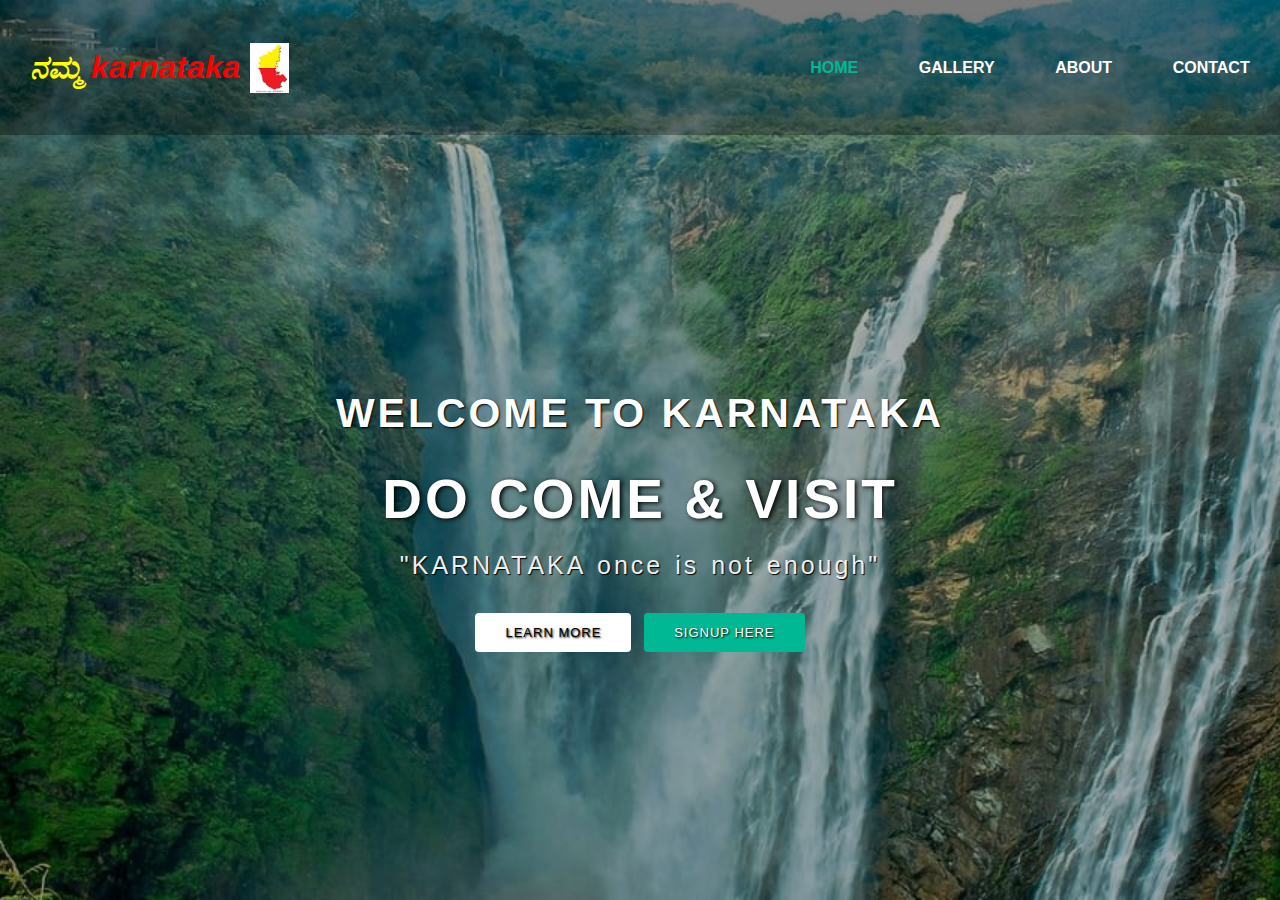
<file: index.html>
<!DOCTYPE html>
<html lang="en">
<head>
    <meta charset="UTF-8">
    <meta http-equiv="X-UA-Compatible" content="IE=edge">
    <meta name="viewport" content="width=<device-width>, initial-scale=1.0">
    <title>Tourism</title>
    <link rel="stylesheet" type="text/css" href="style.css">
    <link href="C:\Users\HP\Desktop\web\favicon.jpj.jpg" rel="icon">
</head>
<body>
    <header>
        <nav>
            <div class="logo">
                 <h1 class="animation:blinking 1.5s infinite;"><i style="color:yellow">ನಮ್ಮ</i>  <i style="color:red">karnataka</i>  </h1>
                 <img src="./logo.jpg" height="50" alt="logo">
            </div>
            <div class="menu">
                <a id="1" href="#">HOME</a>
                <a href="./gallery.html">GALLERY</a>
                <a href="#"> ABOUT </a>
                <a href="https://www.linkedin.com/in/rajeev-h-r-09bb49241/#">CONTACT</a>
            </div>
        </nav>
         <main>
            <section>
                <h3> WELCOME TO KARNATAKA</h3>
                <h1>DO COME & VISIT <span class="change_content"></span></h1>
                <p> "<span id="karnataka">KARNATAKA</span> once is not enough"</p>
                <a href="https://karnatakatourism.org/" class="btnone">learn more</a>
                <a href="#" class="btntwo">signup here</a>
            </section>
         </main>
        
    </header>
</body>
</html>
</file>
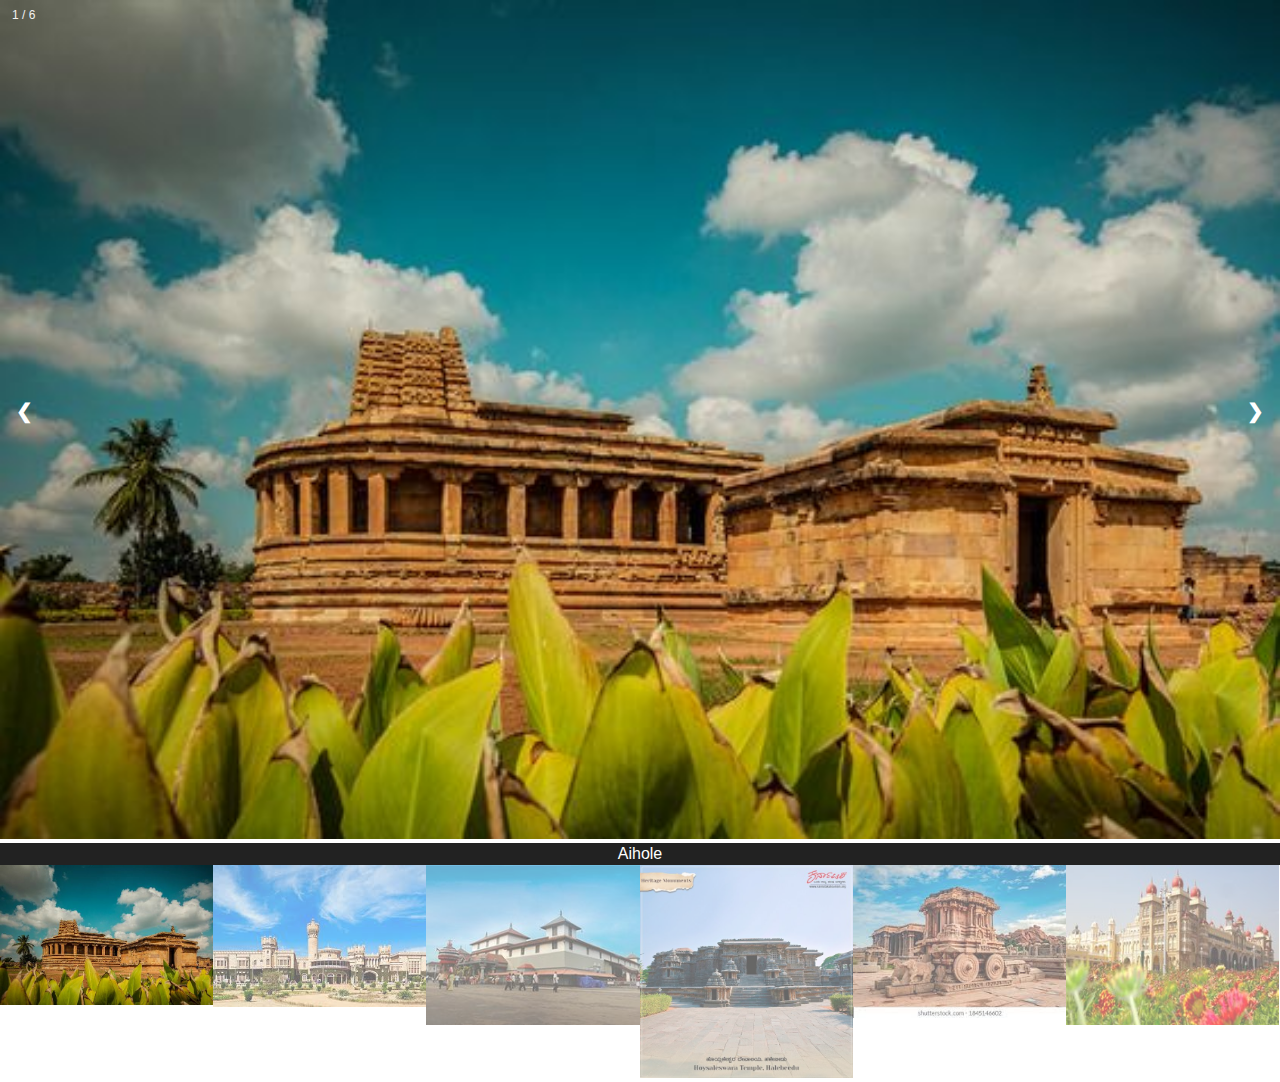
<file: gallery.html>
<!DOCTYPE html>
<html lang="en">
<head>
    <meta charset="UTF-8">
    <meta http-equiv="X-UA-Compatible" content="IE=edge">
    <meta name="viewport" content="width=device-width, initial-scale=1.0">
    <title>About</title>
    <link rel="stylesheet" type="text/css" href="style.css">
</head>
<body>
    <div class="container">

        <!-- Full-width images with number text -->
        <div class="mySlides">
          <div class="numbertext">1 / 6</div>
            <img src="./aihole.jpg" style="width:100%">
        </div>
      
        <div class="mySlides">
          <div class="numbertext">2 / 6</div>
            <img src="./bangalore.jpg" style="width:100%">
        </div>
      
        <div class="mySlides">
          <div class="numbertext">3 / 6</div>
            <img src="./Dharmastala.jpg" style="width:100%">
        </div>
      
        <div class="mySlides">
          <div class="numbertext">4 / 6</div>
            <img src="./Halebidu.jpg" style="width:100%">
        </div>
      
        <div class="mySlides">
          <div class="numbertext">5 / 6</div>
            <img src="./Hampi.jpg" style="width:100%">
        </div>
      
        <div class="mySlides">
          <div class="numbertext">6 / 6</div>
            <img src="./mysore_palace.jpg" style="width:100%">
        </div>
      
        <!-- Next and previous buttons -->
        <a class="prev" onclick="plusSlides(-1)">&#10094;</a>
        <a class="next" onclick="plusSlides(1)">&#10095;</a>
      
        <!-- Image text -->
        <div class="caption-container">
          <p id="caption"></p>
        </div>
      
        <!-- Thumbnail images -->
        <div class="row">
          <div class="column">
            <img class="demo cursor" src="./aihole.jpg" style="width:100%" onclick="currentSlide(1)" alt="Aihole">
          </div>
          <div class="column">
            <img class="demo cursor" src="./bangalore.jpg" style="width:100%" onclick="currentSlide(2)" alt="Bangalore palace">
          </div>
          <div class="column">
            <img class="demo cursor" src="./Dharmastala.jpg" style="width:100%" onclick="currentSlide(3)" alt="Dharmastala">
          </div>
          <div class="column">
            <img class="demo cursor" src="./Halebidu.jpg" style="width:100%" onclick="currentSlide(4)" alt="Halebidu">
          </div>
          <div class="column">
            <img class="demo cursor" src="./Hampi.jpg" style="width:100%" onclick="currentSlide(5)" alt="Hampi">
          </div>
          <div class="column">
            <img class="demo cursor" src="./mysore_palace.jpg" style="width:100%" onclick="currentSlide(6)" alt="mysore_palace">
          </div>
        </div>
      </div>
      <script>
        let slideIndex = 1;
showSlides(slideIndex);

// Next/previous controls
function plusSlides(n) {
  showSlides(slideIndex += n);
}

// Thumbnail image controls
function currentSlide(n) {
  showSlides(slideIndex = n);
}

function showSlides(n) {
  let i;
  let slides = document.getElementsByClassName("mySlides");
  let dots = document.getElementsByClassName("demo");
  let captionText = document.getElementById("caption");
  if (n > slides.length) {slideIndex = 1}
  if (n < 1) {slideIndex = slides.length}
  for (i = 0; i < slides.length; i++) {
    slides[i].style.display = "none";
  }
  for (i = 0; i < dots.length; i++) {
    dots[i].className = dots[i].className.replace(" active", "");
  }
  slides[slideIndex-1].style.display = "block";
  dots[slideIndex-1].className += " active";
  captionText.innerHTML = dots[slideIndex-1].alt;
}

      </script>
    
</body>
</html>
</file>
<file: style.css>
*{
    margin: 0;padding: 0;box-sizing: border-box;
    font-family:'Josefin Sans', sans-serif;
}

header{
    width: 100%;height: 100vh;
    background-image:linear-gradient(rgba(0,0,0,0.3),rgba(0,0,0,0.3)),url(./backround.jpg);
    background-repeat: no-repeat;
    background-size: cover;
}

nav{

    width: 100%;height: 15vh;
    background: rgba(0,0,0,0.3);
    color: white; display:flex;
    justify-content: space-between;
    align-items: center;
    padding-left: 30px;
}
nav .logo
{
    width: 25%;
    text-align: center;
    cursor: pointer;
    display: flex;
    align-items: center;
    gap: 10px;
}
nav .menu
{
    width: 40%;
    display:flex;justify-content: space-around;
}

nav .menu a
{
    width: fit-content;
    text-decoration: none;color: white;
    font-weight: bold;
    padding: 10px;
}
nav .menu a:hover{
    
        background: #00b894;
        color: white;  
    }

nav .menu a:first-child{
    color:#00b894;
    
}

nav .menu a:first-child:hover{
    color:#00b894;
    background-color: #fff;
}
main{
    width: 100%;
    height: 85vh;
    display: flex;
    justify-content: center;
    align-items: center;
    text-align: center;
    color: white;
}


section{
    font-size: 35px;font-weight: 200;letter-spacing: 3px;
    text-shadow: 1px 1px 2px black;

}
section h1{
    margin: 30px 0 20px 0;
    font-size: 55px;
    font-weight: 700;
    text-shadow: 2px 1px 5px black;
    
}
section p{
    font-size: 25px;
    color: #eee;
    word-spacing: 2px;
    margin-bottom:25px ;
    text-shadow: 1px 1px 1px black;
}
section a{
    padding: 12px 30px;
    border-radius: 4px;
    outline: none;
    text-transform: uppercase;
    font-size: 13px;
    font-weight: 500;
    text-decoration: none;
    letter-spacing: 1px;
    transition: all .5s ease;
}
section .btnone
{
    background: #fff;
    color:#000;

}
.btnone:hover{
    background: #00b894;
    color: white;  
}
section .btntwo
{
    background: #00b894;
    color: white;
}
.change_content::after{
    color: #00b894;
content: '';
animation: changetext 10s infinite linear;
}



@keyframes changetext
{
    0%{content:"JOG FALLS";}
    25%{content:"HAMPI";}
    35%{content:"MYSORE";}
    50%{content:"BELUR";}
    70%{content:"MURUDESHWARA";}
   100%{content:"BANGALORE";}
}

div .h1
{
    animation:blinking 1.5s infinite;
}

/* gallery */

* {
    box-sizing: border-box;
    object-fit: cover;
  }
  
  /* Position the image container (needed to position the left and right arrows) */
  .container {
    position: absolute;
    object-fit: cover;
    
  }
  
  /* Hide the images by default */
  .mySlides {
    display: none;
  }
  
  /* Add a pointer when hovering over the thumbnail images */
  .cursor {
    cursor: pointer;
  }
  
  /* Next & previous buttons */
  .prev,
  .next {
    cursor: pointer;
    position: absolute;
    top: 40%;
    width: auto;
    padding: 16px;
    margin-top: -50px;
    color: white;
    font-weight: bold;
    font-size: 20px;
    border-radius: 0 3px 3px 0;
    user-select: none;
    -webkit-user-select: none;
  }
  
  /* Position the "next button" to the right */
  .next {
    right: 0;
    border-radius: 3px 0 0 3px;
  }
  
  /* On hover, add a black background color with a little bit see-through */
  .prev:hover,
  .next:hover {
    background-color: rgba(0, 0, 0, 0.8);
  }
  
  /* Number text (1/3 etc) */
  .numbertext {
    color: #f2f2f2;
    font-size: 12px;
    padding: 8px 12px;
    position: absolute;
    top: 0;
  }
  
  /* Container for image text */
  .caption-container {
    text-align: center;
    background-color: #222;
    padding: 2px 16px;
    color: white;
    object-fit: cover;
    background-size: cover; 
  }
  
  .row:after {
    content: " ";
    display: table;
    clear: both;
  }
  
  /* Six columns side by side */
  .column {
    float: left;
    width: 16.66%;
  }
  
  /* Add a transparency effect for thumnbail images */
  .demo {
    opacity: 0.6;
  }
  
  .active,
  .demo:hover {
    opacity: 1;
  }
</file>
